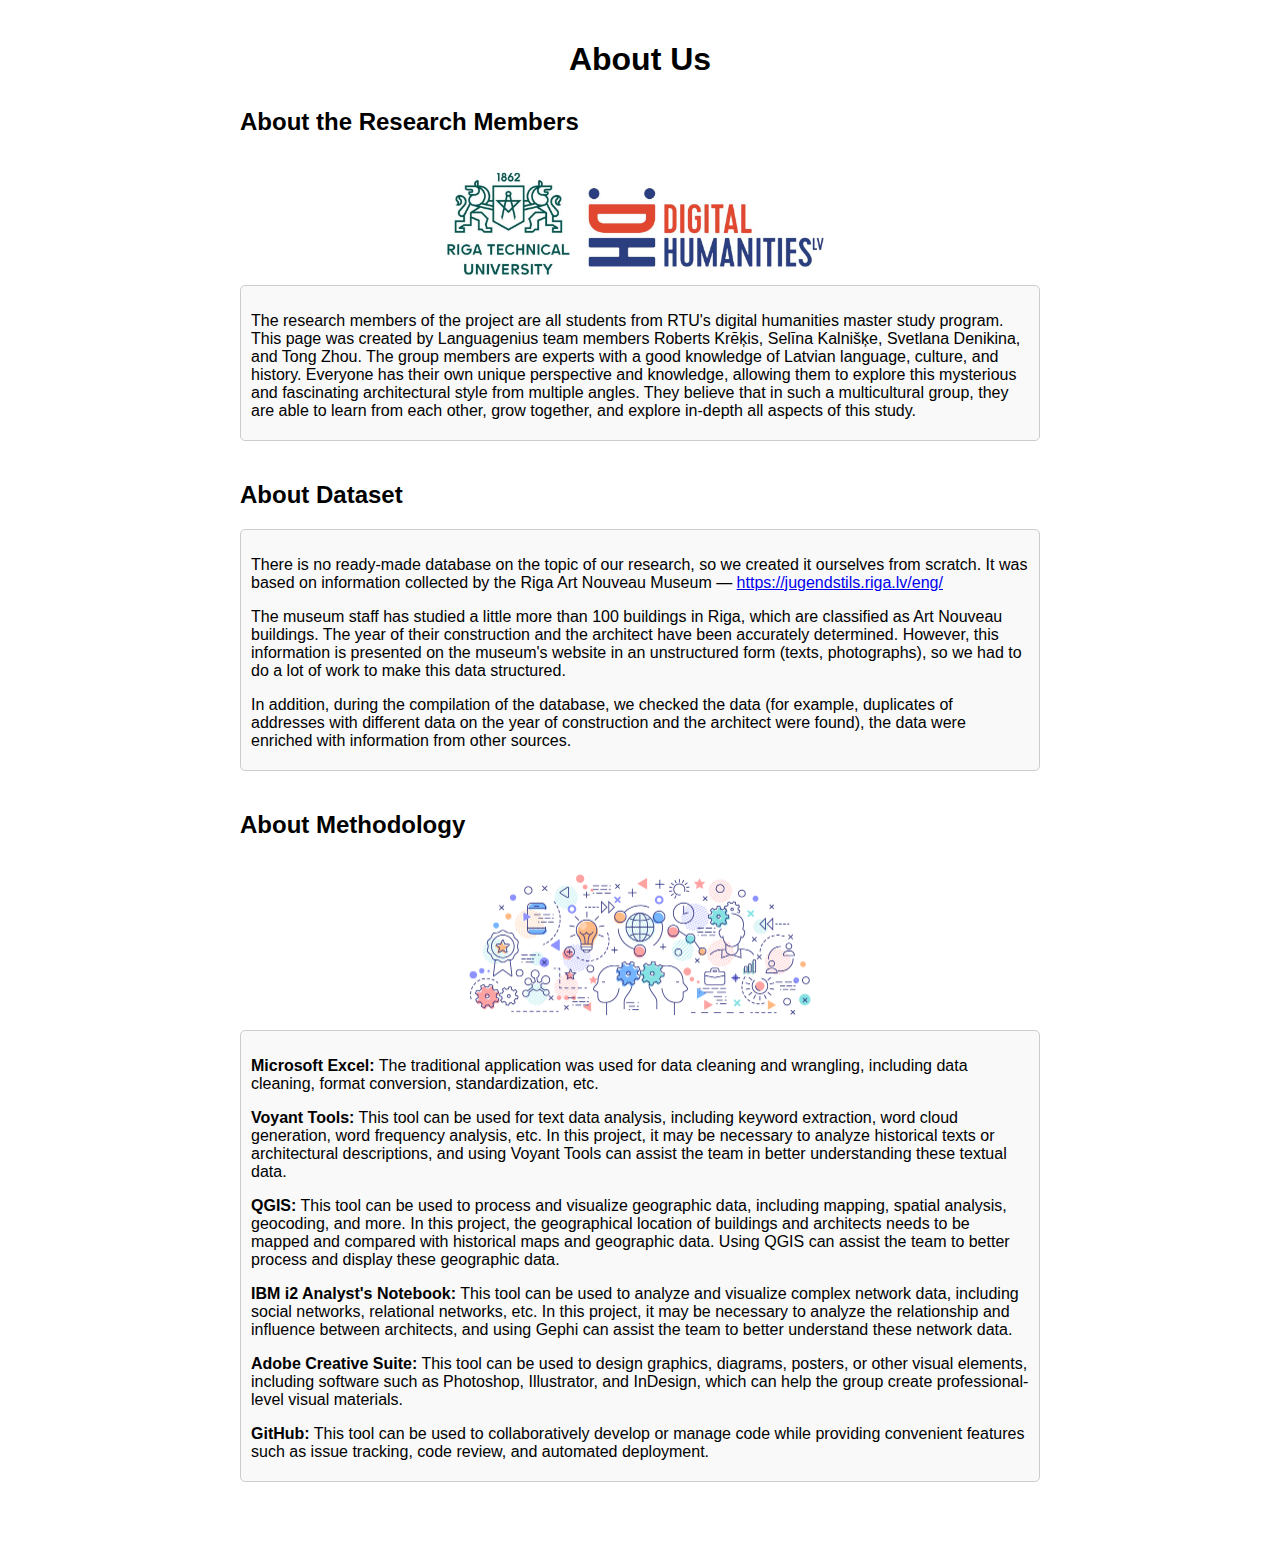
<file: about.html>
<!DOCTYPE html>
<html>


<head>
    <style>
        body {
            font-family: Arial, sans-serif;
            margin: 0;
            padding: 20px;
        }


        .container {
            max-width: 800px;
            margin: 0 auto;
        }


        h1 {
            text-align: center;
            margin-bottom: 30px;
        }


        .section {
            margin-bottom: 40px;
        }


        .section h2 {
            font-size: 24px;
            margin-bottom: 20px;
        }


        .section p {
            margin-bottom: 10px;
        }


        .textbox {
            border: 1px solid #ccc;
            border-radius: 5px;
            padding: 10px;
            background-color: #f9f9f9;
            margin-bottom: 20px;
        }


        .highlight {
            background-color: #ffffcc;
            padding: 5px;
            display: inline-block;
        }


        .image-container {
            text-align: center;
            margin-bottom: 20px;
            max-width: 300px;
            margin: 0 auto;
            padding: 10px;
        }


        .image-container img {
            max-width: 100%;
            height: auto;
            max-height: 200px;
            display: block;
            margin: 0 auto;
        }

        .centered-image {
        display: flex;
        justify-content: center;
        align-items: center;
    }

        .centered-image img {
        max-width: 50%;
        max-height: 50%;
    }
    </style>
</head>


<body>


    <div class="container">
        <h1>About Us</h1>


        <div class="section">
            <h2>About the Research Members</h2>
            <div class="centered-image">
                <img src="bildes/image7.jpg" alt="Methodology">
            </div>
           <div class="textbox">
                <p>The research members of the project are all students from RTU's digital humanities master study
                    program. This page was created by Languagenius team members Roberts Krēķis, Selīna Kalnišķe,
                    Svetlana Denikina, and Tong Zhou. The group members are experts with a good knowledge of Latvian
                    language, culture, and history. Everyone has their own unique perspective and knowledge, allowing
                    them to explore this mysterious and fascinating architectural style from multiple angles. They
                    believe that in such a multicultural group, they are able to learn from each other, grow together,
                    and explore in-depth all aspects of this study.</p>
            </div>
        </div>


        <div class="section">
            <h2>About Dataset</h2>
            <div class="textbox">
                <p>There is no ready-made database on the topic of our research, so we created it ourselves from
                    scratch. It was based on information collected by the Riga Art Nouveau Museum — <a
                        href="https://jugendstils.riga.lv/eng/">https://jugendstils.riga.lv/eng/</a></p>
                <p>The museum staff has studied a little more than 100 buildings in Riga, which are classified as Art
                    Nouveau buildings. The year of their construction and the architect have been accurately determined.
                    However, this information is presented on the museum's website in an unstructured form (texts,
                    photographs), so we had to do a lot of work to make this data structured.</p>
                <p>In addition, during the compilation of the database, we checked the data (for example, duplicates of
                    addresses with different data on the year of construction and the architect were found), the data
                    were enriched with information from other sources.</p>
            </div>


        </div>


        <div class="section">
            <h2>About Methodology</h2>
            <div class="centered-image">
                <img src="bildes/image8.jpg" alt="Methodology">
            </div>
            <div class="textbox">
                <p><strong>Microsoft Excel:</strong> The traditional application was used for data cleaning and wrangling, including data
                    cleaning, format conversion, standardization, etc.</p>
                <p><strong>Voyant Tools:</strong> This tool can be used for text data analysis, including keyword
                    extraction, word cloud generation, word frequency analysis, etc. In this project, it may be
                    necessary to analyze historical texts or architectural descriptions, and using Voyant Tools can
                    assist the team in better understanding these textual data.</p>
                <p><strong>QGIS:</strong> This tool can be used to process and visualize geographic data, including
                    mapping, spatial analysis, geocoding, and more. In this project, the geographical location of
                    buildings and architects needs to be mapped and compared with historical maps and geographic data.
                    Using QGIS can assist the team to better process and display these geographic data.</p>
                <p><strong>IBM i2 Analyst's Notebook:</strong> This tool can be used to analyze and visualize complex network data,
                        including social networks, relational networks, etc. In this project, it may be necessary to analyze
                        the relationship and influence between architects, and using Gephi can assist the team to better
                        understand these network data.</p>
                <p><strong>Adobe Creative Suite:</strong> This tool can be used to design graphics, diagrams, posters,
                    or other visual elements, including software such as Photoshop, Illustrator, and InDesign, which can
                    help the group create professional-level visual materials.</p>
                <p><strong>GitHub:</strong> This tool can be used to collaboratively develop or manage code while
                    providing convenient features such as issue tracking, code review, and automated deployment.</p>
            </div>
        </div>
    </div>


</body>


</html>
</file>
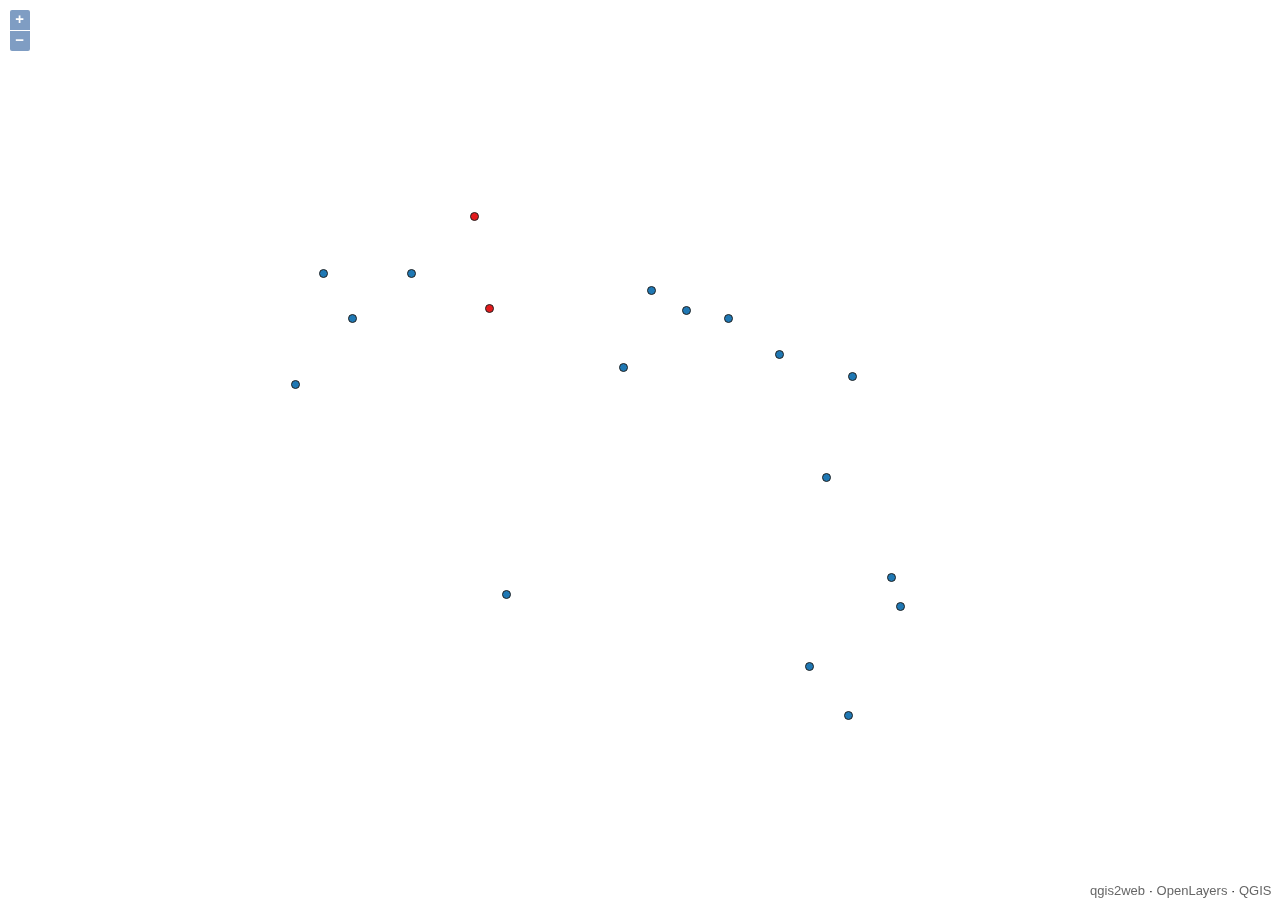
<file: architects.html>
<!doctype html>
<html lang="en">
    <head>
        <meta charset="utf-8">
        <meta http-equiv="X-UA-Compatible" content="IE=edge">
        <meta name="viewport" content="initial-scale=1,user-scalable=no,maximum-scale=1,width=device-width">
        <meta name="mobile-web-app-capable" content="yes">
        <meta name="apple-mobile-web-app-capable" content="yes">
        <link rel="stylesheet" href="./resources/ol.css">
        <link rel="stylesheet" href="resources/fontawesome-all.min.css">
        <link rel="stylesheet" href="./resources/ol-layerswitcher.css">
        <link rel="stylesheet" href="./resources/qgis2web.css">
<style>
.search-layer {
  top: 65px;
  left: .5em;
}
.ol-touch .search-layer {
  top: 80px;
}
</style>
    <body>
        <div id="map">
            <div id="popup" class="ol-popup">
                <a href="#" id="popup-closer" class="ol-popup-closer"></a>
                <div id="popup-content"></div>
            </div>
        </div>
        <script src="resources/qgis2web_expressions.js"></script>
        <script src="resources/polyfills.js"></script>
        <script src="./resources/functions.js"></script>
        <script src="./resources/ol.js"></script>
        <script src="./resources/ol-layerswitcher.js"></script>
        <script src="layers/yearsandarchitectsnationalromantism_1.js"></script><script src="layers/yearsandarchitectsothers_2.js"></script>
        <script src="styles/yearsandarchitectsnationalromantism_1_style.js"></script><script src="styles/yearsandarchitectsothers_2_style.js"></script>
        <script src="./layers/layers.js" type="text/javascript"></script> 
        <script src="./resources/Autolinker.min.js"></script>
        <script src="./resources/qgis2web.js"></script>
    </body>
</html>
</file>
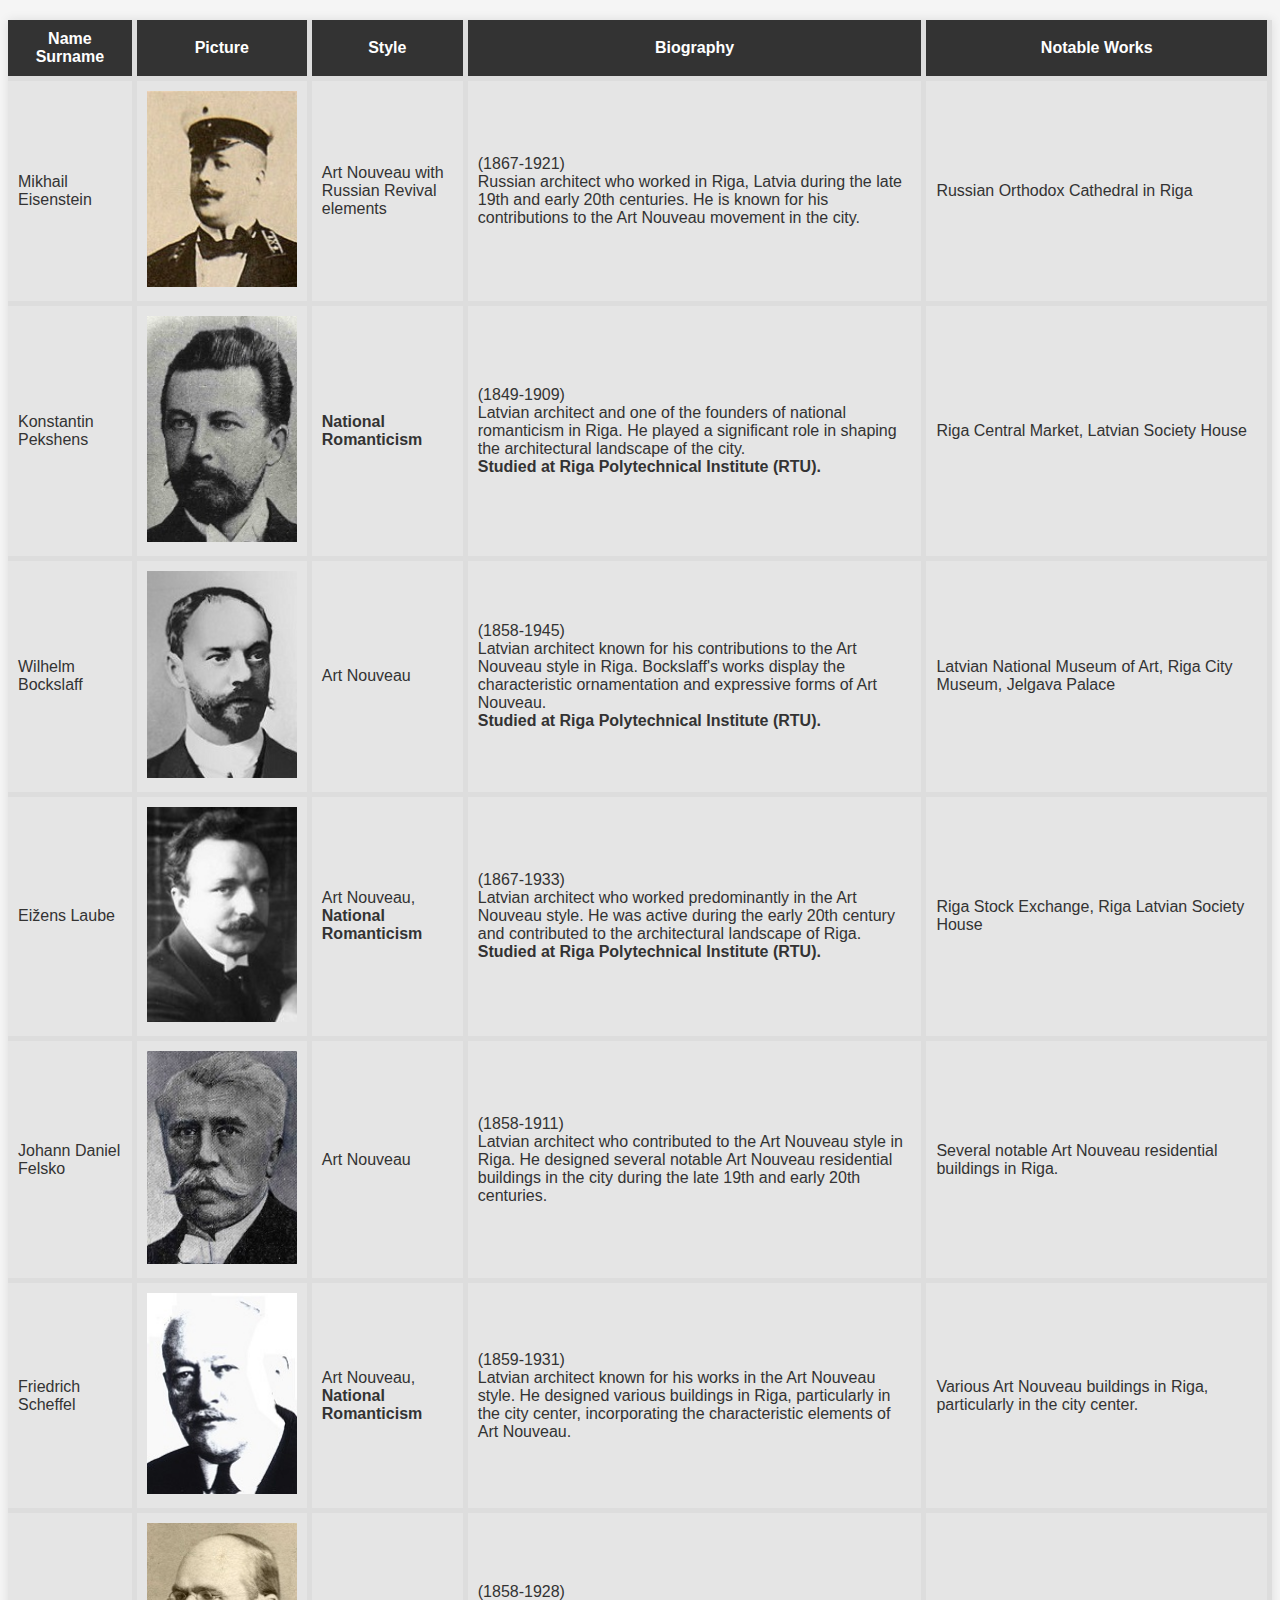
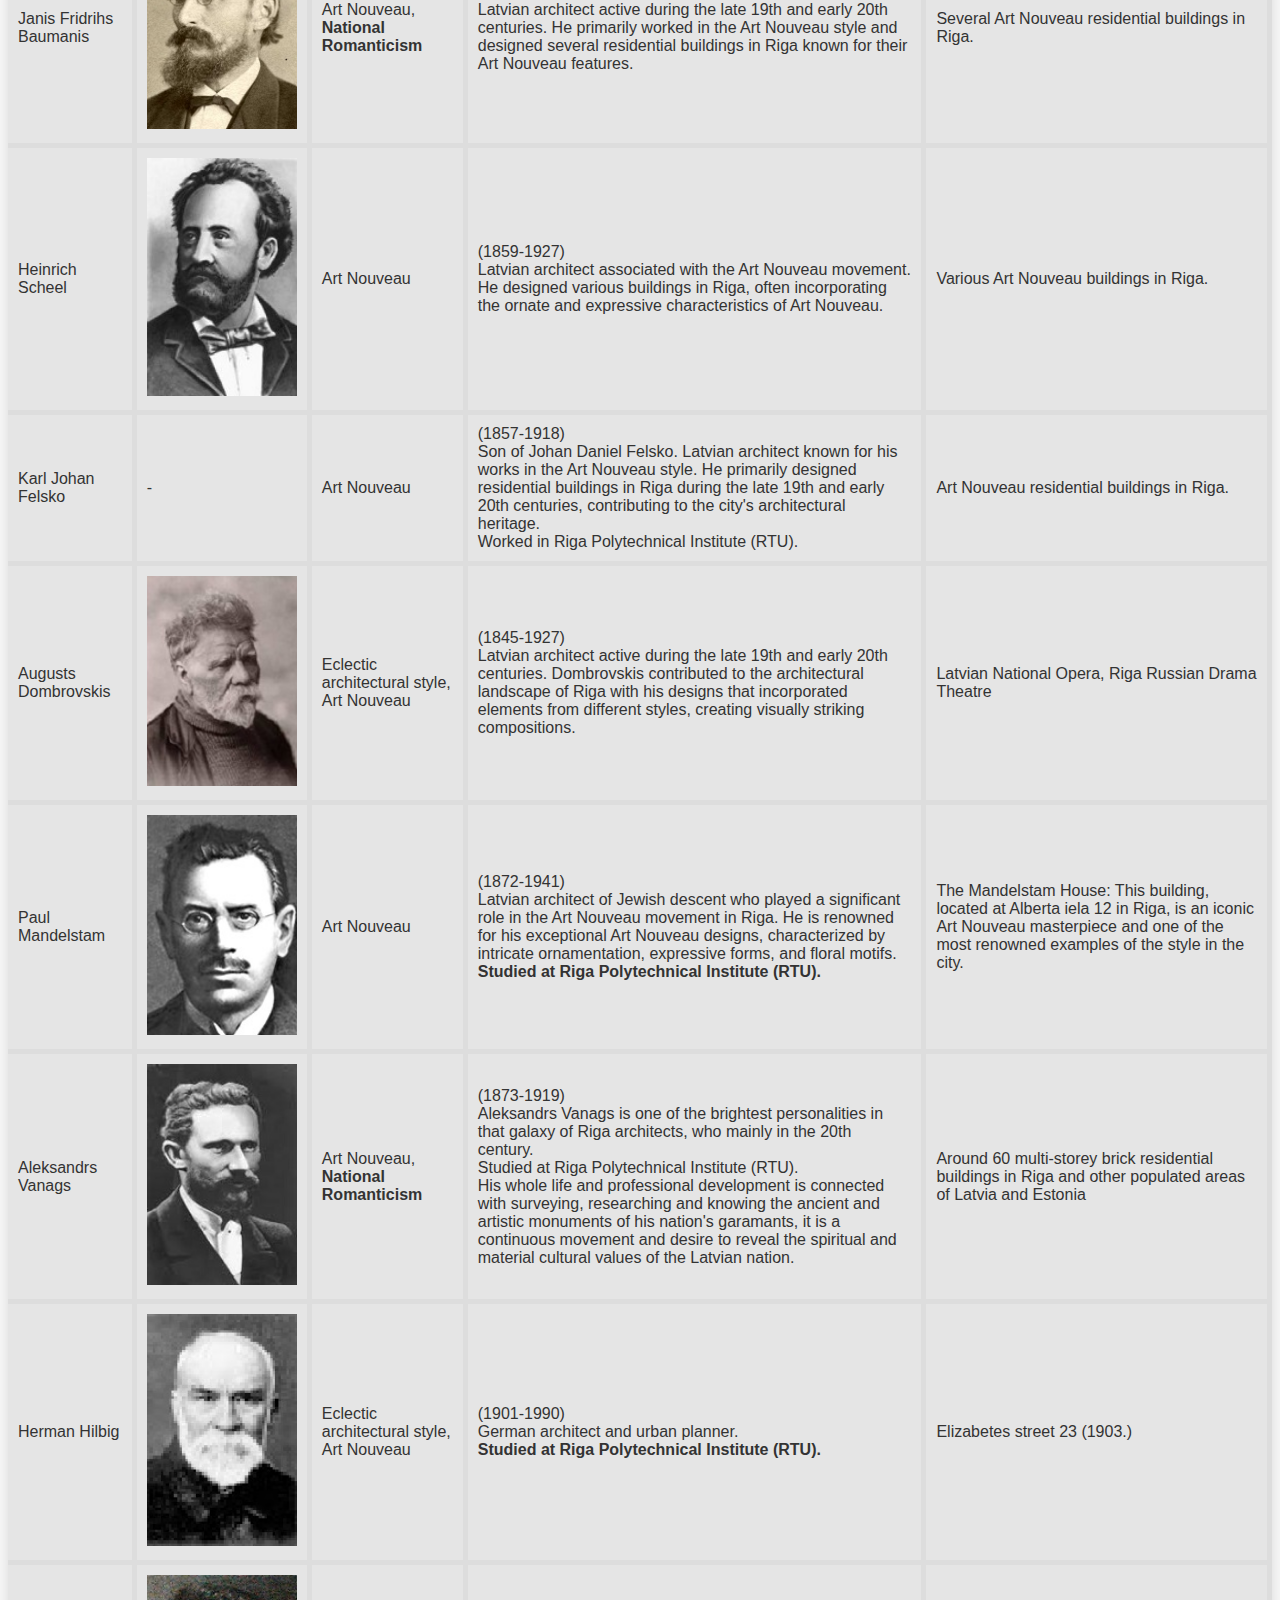
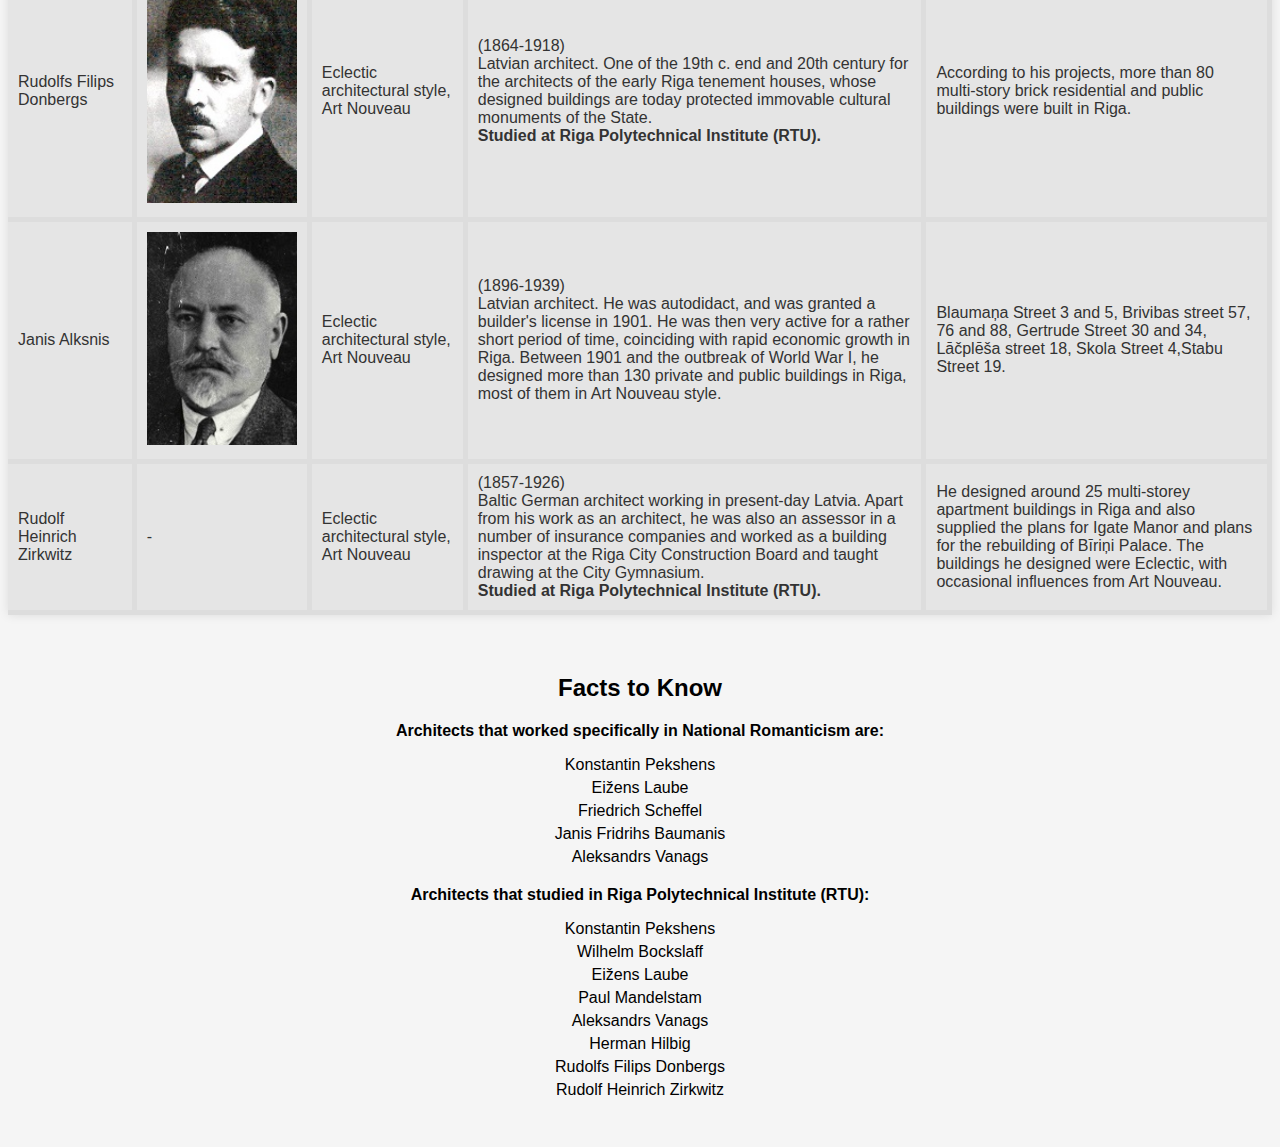
<file: archnetwork.html>
<!DOCTYPE html>
<html lang="en">
<head>
    <meta charset="UTF-8">
    <meta http-equiv="X-UA-Compatible" content="IE=edge">
    <meta name="viewport" content="width=device-width, initial-scale=1.0">
    <link rel="stylesheet" href="styles2.css">
    <title>tabula</title>
</head>
<body>
    <table class="my-table">
        <thead>
          <tr>
            <th>Name Surname</th>
            <th>Picture</th>
            <th>Style</th>
            <th>Biography</th>
            <th>Notable Works</th>
          </tr>
        </thead>
        <tbody>
          <tr>
            <td>Mikhail Eisenstein</td>
            <td><img src="bildes/mikhail.eisenstein.jpeg" alt="Mikhail Eisenstein"></td>
            <td>Art Nouveau with Russian Revival elements</td>
            <td>(1867-1921)<br>Russian architect who worked in Riga, Latvia during the late 19th and early 20th centuries. He is known for his contributions to the Art Nouveau movement in the city.</td>
            <td>Russian Orthodox Cathedral in Riga</td>
          </tr>
          <tr>
            <td>Konstantin Pekshens</td>
            <td><img src="bildes/konstantin.pekshens.jpeg" alt="Konstantin Pekshens"></td>
            <td> <strong> National Romanticism</strong></td>
            <td>(1849-1909)<br>Latvian architect and one of the founders of national romanticism in Riga. He played a significant role in shaping the architectural landscape of the city.<br> <strong>Studied at Riga Polytechnical Institute (RTU).</strong></td>
            <td>Riga Central Market, Latvian Society House</td>
          </tr>
          <tr>
            <td>Wilhelm Bockslaff</td>
            <td><img src="bildes/wilhelm.bockslaff.jpeg" alt="Wilhelm Bockslaff"></td>
            <td>Art Nouveau</td>
            <td>(1858-1945)<br>Latvian architect known for his contributions to the Art Nouveau style in Riga. Bockslaff's works display the characteristic ornamentation and expressive forms of Art Nouveau.<br><strong>Studied at Riga Polytechnical Institute (RTU).</strong></td>
            <td>Latvian National Museum of Art, Riga City Museum, Jelgava Palace</td>
          </tr>
          <tr>
            <td>Eižens Laube</td>
            <td><img src="bildes/eizens.laube.jpeg" alt="Eižens Laube"></td>
            <td>Art Nouveau,<strong> National Romanticism</strong> </td>
            <td>(1867-1933)<br>Latvian architect who worked predominantly in the Art Nouveau style. He was active during the early 20th century and contributed to the architectural landscape of Riga.<br><strong>Studied at Riga Polytechnical Institute (RTU).</strong></td>
            <td>Riga Stock Exchange, Riga Latvian Society House</td>
          </tr>
          <tr>
            <td>Johann Daniel Felsko</td>
            <td><img src="bildes/johann.daniel.felsko.jpeg" alt="Johan Daniel Felsko"></td>
            <td>Art Nouveau</td>
            <td>(1858-1911)<br>Latvian architect who contributed to the Art Nouveau style in Riga. He designed several notable Art Nouveau residential buildings in the city during the late 19th and early 20th centuries.</td>
            <td>Several notable Art Nouveau residential buildings in Riga.</td>
          </tr>
          <tr>
            <td>Friedrich Scheffel</td>
            <td><img src="bildes/friedrich.scheffel.jpeg" alt="Friedrich Scheffel"></td>
            <td>Art Nouveau, <strong> National Romanticism</strong> </td>
            <td>(1859-1931)<br>Latvian architect known for his works in the Art Nouveau style. He designed various buildings in Riga, particularly in the city center, incorporating the characteristic elements of Art Nouveau.</td>
            <td>Various Art Nouveau buildings in Riga, particularly in the city center.</td>
          </tr>
          <tr>
            <td>Janis Fridrihs Baumanis</td>
            <td><img src="bildes/janis.baumanis.jpeg" alt="Janis Baumanis"></td>
            <td>Art Nouveau, <strong> National Romanticism</strong> </td>
            <td>(1858-1928)<br>Latvian architect active during the late 19th and early 20th centuries. He primarily worked in the Art Nouveau style and designed several residential buildings in Riga known for their Art Nouveau features.</td>
            <td>Several Art Nouveau residential buildings in Riga.</td>
          </tr>
          <tr>
            <td>Heinrich Scheel</td>
            <td><img src="bildes/heinrich.scheel.jpeg" alt="Heinrich Scheel"></td>
            <td>Art Nouveau</td>
            <td>(1859-1927)<br>Latvian architect associated with the Art Nouveau movement. He designed various buildings in Riga, often incorporating the ornate and expressive characteristics of Art Nouveau.</td>
            <td>Various Art Nouveau buildings in Riga.</td>
          </tr>
          <tr>
            <td>Karl Johan Felsko</td>
            <td>-</td>
            <td>Art Nouveau</td>
            <td>(1857-1918)<br>Son of Johan Daniel Felsko. Latvian architect known for his works in the Art Nouveau style. He primarily designed residential buildings in Riga during the late 19th and early 20th centuries, contributing to the city's architectural heritage.<br>Worked in Riga Polytechnical Institute (RTU).</td>
            <td>Art Nouveau residential buildings in Riga.</td>
          </tr>
          <tr>
            <td>Augusts Dombrovskis</td>
            <td><img src="bildes/Augusts.Dombrovskis.jpeg" alt="Augusts Dombrovskis"></td>
            <td>Eclectic architectural style, Art Nouveau</td>
            <td>(1845-1927)<br>Latvian architect active during the late 19th and early 20th centuries. Dombrovskis contributed to the architectural landscape of Riga with his designs that incorporated elements from different styles, creating visually striking compositions.</td>
            <td>Latvian National Opera, Riga Russian Drama Theatre</td>
          </tr>
          <tr>
            <td>Paul Mandelstam</td>
            <td><img src="bildes/paul.mandelstam.jpeg" alt="Paul Mandelstam"></td>
            <td>Art Nouveau</td>
            <td>(1872-1941)<br>Latvian architect of Jewish descent who played a significant role in the Art Nouveau movement in Riga. He is renowned for his exceptional Art Nouveau designs, characterized by intricate ornamentation, expressive forms, and floral motifs.<br><strong>Studied at Riga Polytechnical Institute (RTU).</strong></td>
            <td>The Mandelstam House: This building, located at Alberta iela 12 in Riga, is an iconic Art Nouveau masterpiece and one of the most renowned examples of the style in the city.</td>
          </tr>
          <tr>
            <td>Aleksandrs Vanags</td>
            <td><img src="bildes/aleksandrs.vanags.jpeg" alt="Aleksandrs Vanags"></td>
            <td>Art Nouveau, <strong> National Romanticism</strong> </td>
            <td>(1873-1919)<br>Aleksandrs Vanags is one of the brightest personalities in that galaxy of Riga architects, who mainly in the 20th century.<br>Studied at Riga Polytechnical Institute (RTU).<br>His whole life and professional development is connected with surveying, researching and knowing the ancient and artistic monuments of his nation's garamants, it is a continuous movement and desire to reveal the spiritual and material cultural values of the Latvian nation.</td>
            <td>Around 60 multi-storey brick residential buildings in Riga and other populated areas of Latvia and Estonia</td>
          </tr>
          <tr>
            <td>Herman Hilbig</td>
            <td><img src="bildes/Hermanis_Hilbigs.jpg" alt="Hermanis Hilbig"></td>
            <td>Eclectic architectural style, Art Nouveau</td>
            <td>(1901-1990)<br>German architect and urban planner.<br><strong>Studied at Riga Polytechnical Institute (RTU).</strong></td>
            <td>Elizabetes street 23 (1903.)</td>
          </tr>
          <tr>
            <td>Rudolfs Filips Donbergs</td>
            <td><img src="bildes/rudolfs.donbergs.jpeg" alt="Rudolfs Donbergs"></td>
            <td>Eclectic architectural style, Art Nouveau</td>
            <td>(1864-1918)<br>Latvian architect. One of the 19th c. end and 20th century for the architects of the early Riga tenement houses, whose designed buildings are today protected immovable cultural monuments of the State.<br><strong>Studied at Riga Polytechnical Institute (RTU).</strong></td>
            <td>According to his projects, more than 80 multi-story brick residential and public buildings were built in Riga.</td>
          </tr>
          <tr>
            <td>Janis Alksnis</td>
            <td><img src="bildes/janis.alksnis.jpeg" alt="Janis Alksnis"></td>
            <td>Eclectic architectural style, Art Nouveau</td>
            <td>(1896-1939)<br>Latvian architect. He was autodidact, and was granted a builder's license in 1901. He was then very active for a rather short period of time, coinciding with rapid economic growth in Riga. Between 1901 and the outbreak of World War I, he designed more than 130 private and public buildings in Riga, most of them in Art Nouveau style.</td>
            <td>Blaumaņa Street 3 and 5, Brivibas street 57, 76 and 88, Gertrude Street 30 and 34, Lāčplēša street 18, Skola Street 4,Stabu Street 19.</td>
          </tr>
          <tr>
            <td>Rudolf Heinrich Zirkwitz</td>
            <td>-</td>
            <td>Eclectic architectural style, Art Nouveau</td>
            <td>(1857-1926)<br>Baltic German architect working in present-day Latvia. Apart from his work as an architect, he was also an assessor in a number of insurance companies and worked as a building inspector at the Riga City Construction Board and taught drawing at the City Gymnasium.<br><strong>Studied at Riga Polytechnical Institute (RTU).</strong><br></td>
            <td>He designed around 25 multi-storey apartment buildings in Riga and also supplied the plans for Igate Manor and plans for the rebuilding of Bīriņi Palace. The buildings he designed were Eclectic, with occasional influences from Art Nouveau.</td>
          </tr>
        </tbody>
      </table>
      
          <div class="facts-section">
              <h2>Facts to Know</h2>
              <div class="fact-category">
                  <p>Architects that worked specifically in National Romanticism are:</p>
                  <ul>
                      <li>Konstantin Pekshens</li>
                      <li>Eižens Laube</li>
                      <li>Friedrich Scheffel</li>
                      <li>Janis Fridrihs Baumanis</li>
                      <li>Aleksandrs Vanags</li>
                  </ul>
              </div>
              <div class="fact-category">
                  <p>Architects that studied in Riga Polytechnical Institute (RTU):</p>
                  <ul>
                      <li>Konstantin Pekshens</li>
                      <li>Wilhelm Bockslaff</li>
                      <li>Eižens Laube</li>
                      <li>Paul Mandelstam</li>
                      <li>Aleksandrs Vanags</li>
                      <li>Herman Hilbig</li>
                      <li>Rudolfs Filips Donbergs</li>
                      <li>Rudolf Heinrich Zirkwitz</li>
                  </ul>
              </div>
          </div>
</body>
</html>
</file>
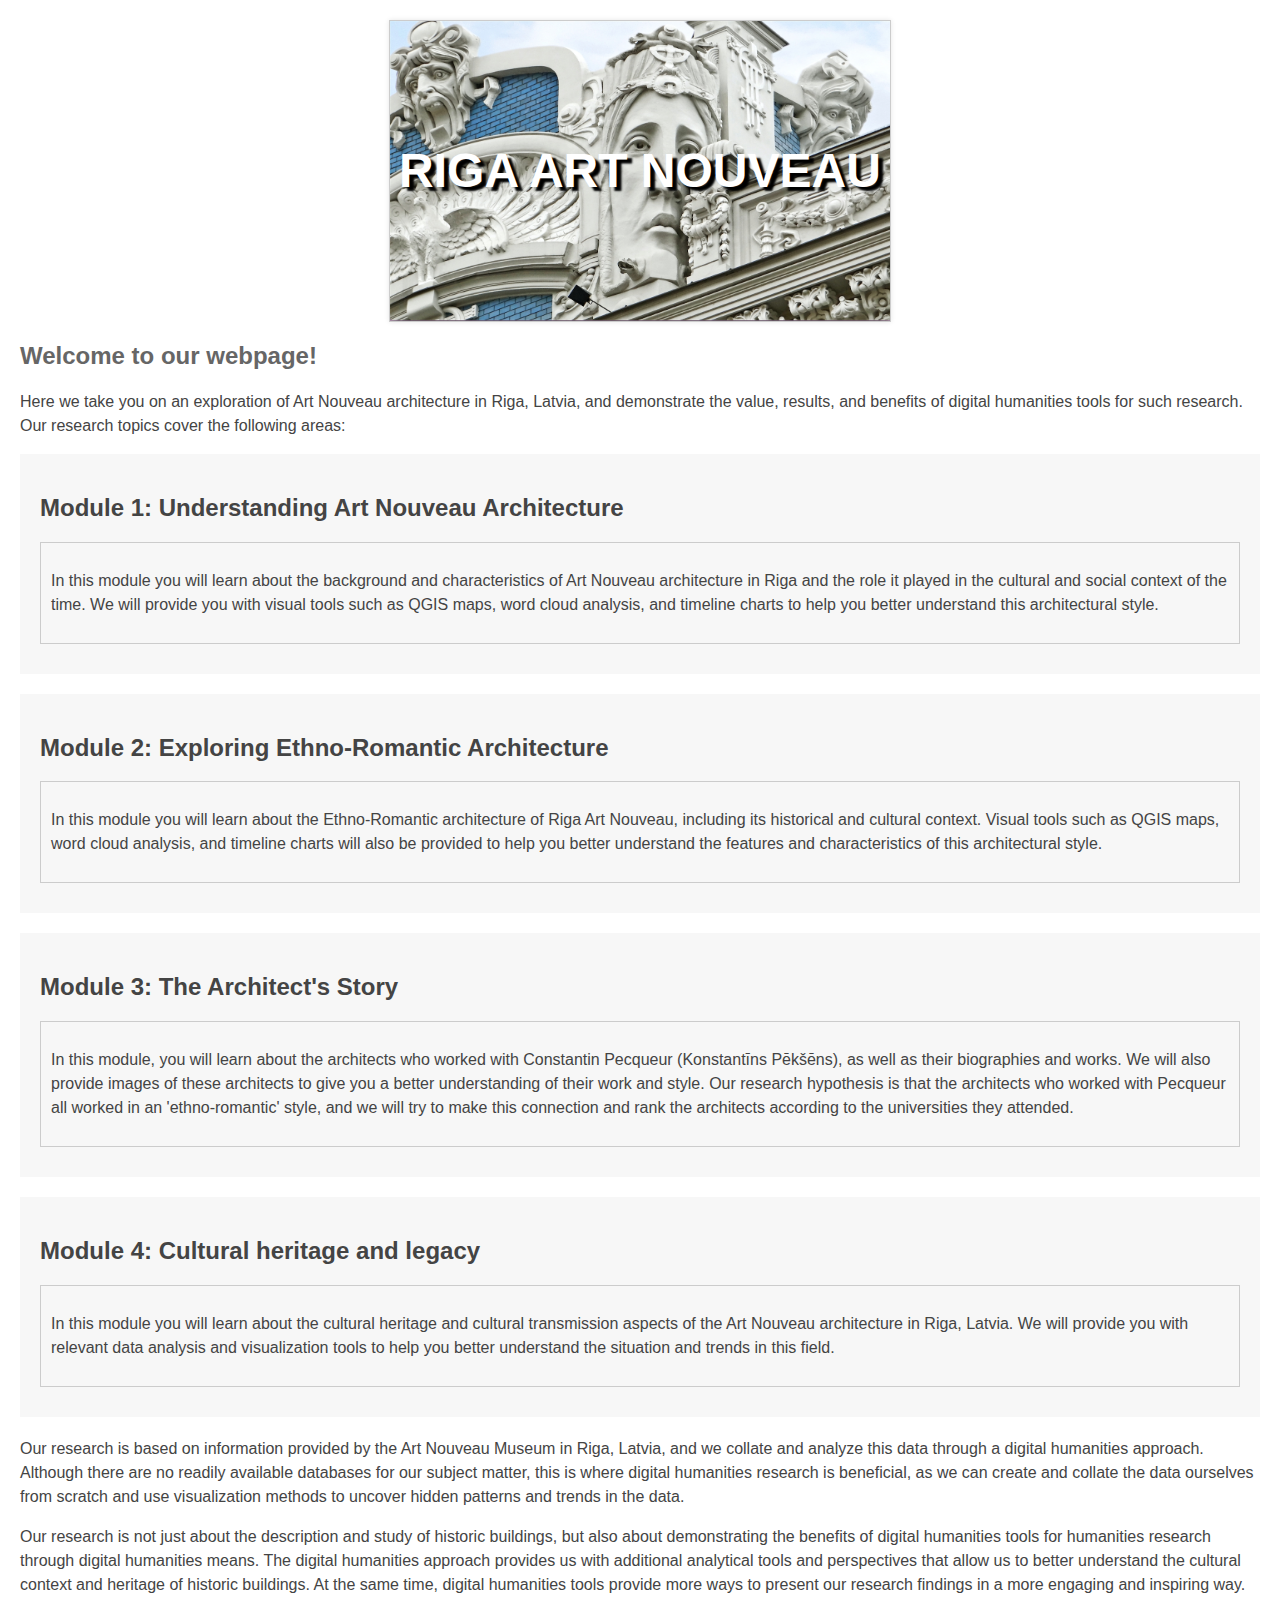
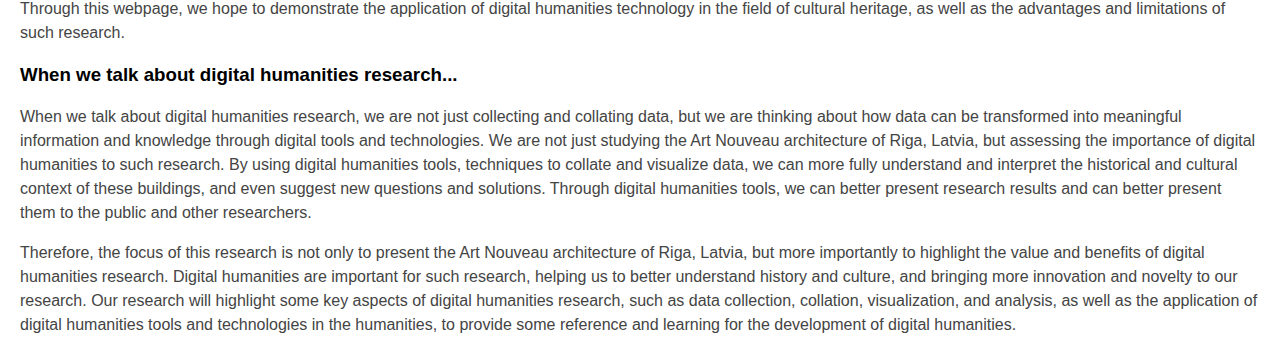
<file: home.html>
<!DOCTYPE html>
<html>
<head>
    <title>Welcome to our webpage!</title>
    <style>
        body {
            font-family: Arial, sans-serif;
            margin: 20px;
            padding: 0;
        }
     
        h2 {
            color: #666;
        }
    
        p {
            color: #444;
            line-height: 1.5;
        }
    
        .container {
            background-color: #f7f7f7;
            padding: 20px;
            margin-bottom: 20px;
        }
    
        .textbox {
            border: 1px solid #ccc;
            padding: 10px;
            margin-bottom: 10px;
        }
    
        .container h2,
        .container .textbox,
        .container p {
            color: #444;
        }
    
        img {
            max-width: 100%;
            height: auto;
            margin: 10px 0;
            border: 1px solid #ccc;
            box-shadow: 0 0 5px rgba(0, 0, 0, 0.1);
        }
    
        /* Centered image and text overlay */
        .hero-image {
            position: relative;
            text-align: center;
        }
    
        .hero-image img {
            display: block;
            margin: 0 auto;
        }
    
        .hero-text {
            position: absolute;
            top: 50%;
            left: 50%;
            transform: translate(-50%, -50%);
            color: #fff;
            font-size: 24px;
            text-shadow: 5px 4px 2px #000000;
        }
    </style>
    
</head>


<body>
    <div class="content">
        <div class="hero-image">
          <img src="DH-website.jpg" alt="Image" style="width: 500px; height: 300px;">
          <div class="hero-text">
            <h1>RIGA ART NOUVEAU</h1>
          </div>
        </div>
    <h2>Welcome to our webpage!</h2>
    <p>Here we take you on an exploration of Art Nouveau architecture in Riga, Latvia, and demonstrate the value,
        results, and benefits of digital humanities tools for such research. Our research topics cover the following
        areas:</p>


    <div class="container">
        <h2>Module 1: Understanding Art Nouveau Architecture</h2>
        <div class="textbox">
            <p>In this module you will learn about the background and characteristics of Art Nouveau architecture in
                Riga and the role it played in the cultural and social context of the time. We will provide you with
                visual tools such as QGIS maps, word cloud analysis, and timeline charts to help you better understand
                this architectural style.</p>
        </div>
    </div>


    <div class="container">
        <h2>Module 2: Exploring Ethno-Romantic Architecture</h2>
        <div class="textbox">
            <p>In this module you will learn about the Ethno-Romantic architecture of Riga Art Nouveau, including its
                historical and cultural context. Visual tools such as QGIS maps, word cloud analysis, and timeline
                charts will also be provided to help you better understand the features and characteristics of this
                architectural style.</p>
        </div>
    </div>


    <div class="container">
        <h2>Module 3: The Architect's Story</h2>
        <div class="textbox">
            <p>In this module, you will learn about the architects who worked with Constantin Pecqueur (Konstantīns
                Pēkšēns), as well as their biographies and works. We will also provide images of these architects to
                give you a better understanding of their work and style. Our research hypothesis is that the architects
                who worked with Pecqueur all worked in an 'ethno-romantic' style, and we will try to make this
                connection and rank the architects according to the universities they attended.</p>
        </div>
    </div>


    <div class="container">
        <h2>Module 4: Cultural heritage and legacy</h2>
        <div class="textbox">
            <p>In this module you will learn about the cultural heritage and cultural transmission aspects of the Art
                Nouveau architecture in Riga, Latvia. We will provide you with relevant data analysis and visualization
                tools to help you better understand the situation and trends in this field.</p>
        </div>
    </div>


    <p>Our research is based on information provided by the Art Nouveau Museum in Riga, Latvia, and we collate and
        analyze this data through a digital humanities approach. Although there are no readily available databases for
        our subject matter, this is where digital humanities research is beneficial, as we can create and collate the
        data ourselves from scratch and use visualization methods to uncover hidden patterns and trends in the data.</p>


    <p>Our research is not just about the description and study of historic buildings, but also about demonstrating the
        benefits of digital humanities tools for humanities research through digital humanities means. The digital
        humanities approach provides us with additional analytical tools and perspectives that allow us to better
        understand the cultural context and heritage of historic buildings. At the same time, digital humanities tools
        provide more ways to present our research findings in a more engaging and inspiring way. Through this webpage,
        we hope to demonstrate the application of digital humanities technology in the field of cultural heritage, as
        well as the advantages and limitations of such research.</p>


    <h3>When we talk about digital humanities research...</h3>
    <p>When we talk about digital humanities research, we are not just collecting and collating data, but we are
        thinking about how data can be transformed into meaningful information and knowledge through digital tools and
        technologies. We are not just studying the Art Nouveau architecture of Riga, Latvia, but assessing the
        importance of digital humanities to such research. By using digital humanities tools, techniques to collate and
        visualize data, we can more fully understand and interpret the historical and cultural context of these
        buildings, and even suggest new questions and solutions. Through digital humanities tools, we can better present
        research results and can better present them to the public and other researchers.</p>


    <p>Therefore, the focus of this research is not only to present the Art Nouveau architecture of Riga, Latvia, but
        more importantly to highlight the value and benefits of digital humanities research. Digital humanities are
        important for such research, helping us to better understand history and culture, and bringing more innovation
        and novelty to our research. Our research will highlight some key aspects of digital humanities research, such
        as data collection, collation, visualization, and analysis, as well as the application of digital humanities
        tools and technologies in the humanities, to provide some reference and learning for the development of digital
        humanities.</p>
</body>


</html>
</file>
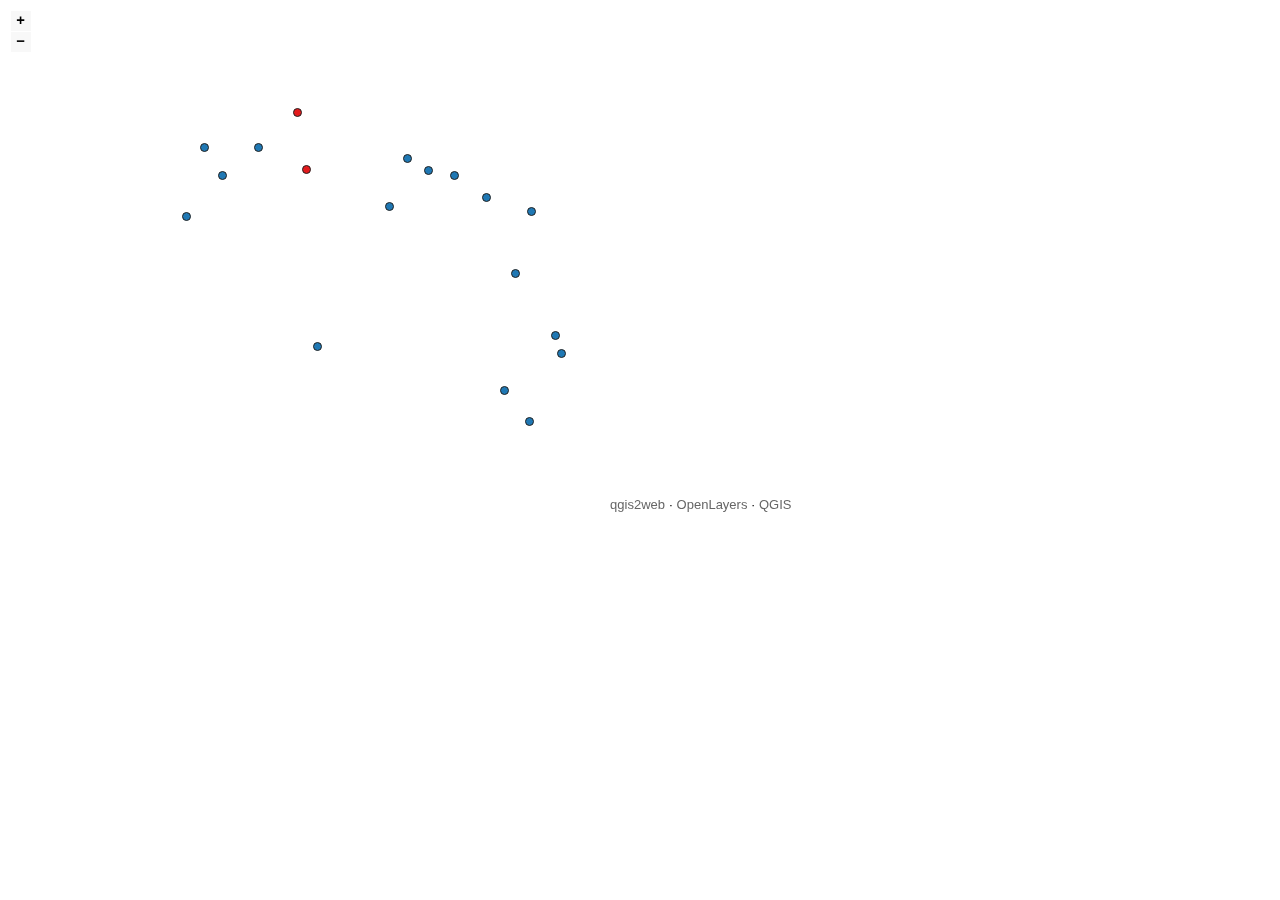
<file: map.html>
<!doctype html>
<html lang="en">
    <head>
        <meta charset="utf-8">
        <meta http-equiv="X-UA-Compatible" content="IE=edge">
        <meta name="viewport" content="initial-scale=1,user-scalable=no,maximum-scale=1,width=device-width">
        <meta name="mobile-web-app-capable" content="yes">
        <meta name="apple-mobile-web-app-capable" content="yes">
        <link rel="stylesheet" href="./resources/ol.css">
        <link rel="stylesheet" href="resources/fontawesome-all.min.css">
        <link rel="stylesheet" href="./resources/ol-layerswitcher.css">
        <link rel="stylesheet" href="./resources/qgis2web.css">
<style>
.search-layer {
  top: 65px;
  left: .5em;
}
.ol-touch .search-layer {
  top: 80px;
}
</style>
        <style>
        html, body {
            background-color: #ffffff;
        }
        .ol-control button {
            background-color: #f8f8f8 !important;
            color: #000000 !important;
            border-radius: 0px !important;
        }
        .ol-zoom, .geolocate, .gcd-gl-control .ol-control {
            background-color: rgba(255,255,255,.4) !important;
            padding: 3px !important;
        }
        .ol-scale-line {
            background: none !important;
        }
        .ol-scale-line-inner {
            border: 2px solid #f8f8f8 !important;
            border-top: none !important;
            background: rgba(255, 255, 255, 0.5) !important;
            color: black !important;
        }
        </style>
        <style>
        #map {
            width: 800px;
            height: 514px;
        }
        </style>
        <title></title>
    </head>
    <body>
        <div id="map">
            <div id="popup" class="ol-popup">
                <a href="#" id="popup-closer" class="ol-popup-closer"></a>
                <div id="popup-content"></div>
            </div>
        </div>
        <script src="resources/qgis2web_expressions.js"></script>
        <script src="resources/polyfills.js"></script>
        <script src="./resources/functions.js"></script>
        <script src="./resources/ol.js"></script>
        <script src="./resources/ol-layerswitcher.js"></script>
        <script src="layers/yearsandarchitectsnationalromantism_1.js"></script><script src="layers/yearsandarchitectsothers_2.js"></script>
        <script src="styles/yearsandarchitectsnationalromantism_1_style.js"></script><script src="styles/yearsandarchitectsothers_2_style.js"></script>
        <script src="./layers/layers.js" type="text/javascript"></script> 
        <script src="./resources/Autolinker.min.js"></script>
        <script src="./resources/qgis2web.js"></script>
    </body>
</html>
</file>
<file: resources/ol.css>
.ol-box{box-sizing:border-box;border-radius:2px;border:2px solid #00f}.ol-mouse-position{top:8px;right:8px;position:absolute}.ol-scale-line{background:rgba(0,60,136,.3);border-radius:4px;bottom:8px;left:8px;padding:2px;position:absolute}.ol-scale-line-inner{border:1px solid #eee;border-top:none;color:#eee;font-size:10px;text-align:center;margin:1px;will-change:contents,width;transition:all .25s}.ol-scale-bar{position:absolute;bottom:8px;left:8px}.ol-scale-step-marker{width:1px;height:15px;background-color:#000;float:right;z-Index:10}.ol-scale-step-text{position:absolute;bottom:-5px;font-size:12px;z-Index:11;color:#000;text-shadow:-2px 0 #fff,0 2px #fff,2px 0 #fff,0 -2px #fff}.ol-scale-text{position:absolute;font-size:14px;text-align:center;bottom:25px;color:#000;text-shadow:-2px 0 #fff,0 2px #fff,2px 0 #fff,0 -2px #fff}.ol-scale-singlebar{position:relative;height:10px;z-Index:9;border:1px solid #000}.ol-unsupported{display:none}.ol-unselectable,.ol-viewport{-webkit-touch-callout:none;-webkit-user-select:none;-moz-user-select:none;-ms-user-select:none;user-select:none;-webkit-tap-highlight-color:transparent}.ol-overlaycontainer,.ol-overlaycontainer-stopevent{pointer-events:none}.ol-overlaycontainer-stopevent>*,.ol-overlaycontainer>*{pointer-events:auto}.ol-selectable{-webkit-touch-callout:default;-webkit-user-select:text;-moz-user-select:text;-ms-user-select:text;user-select:text}.ol-grabbing{cursor:-webkit-grabbing;cursor:-moz-grabbing;cursor:grabbing}.ol-grab{cursor:move;cursor:-webkit-grab;cursor:-moz-grab;cursor:grab}.ol-control{position:absolute;background-color:rgba(255,255,255,.4);border-radius:4px;padding:2px}.ol-control:hover{background-color:rgba(255,255,255,.6)}.ol-zoom{top:.5em;left:.5em}.ol-rotate{top:.5em;right:.5em;transition:opacity .25s linear,visibility 0s linear}.ol-rotate.ol-hidden{opacity:0;visibility:hidden;transition:opacity .25s linear,visibility 0s linear .25s}.ol-zoom-extent{top:4.643em;left:.5em}.ol-full-screen{right:.5em;top:.5em}.ol-control button{display:block;margin:1px;padding:0;color:#fff;font-size:1.14em;font-weight:700;text-decoration:none;text-align:center;height:1.375em;width:1.375em;line-height:.4em;background-color:rgba(0,60,136,.5);border:none;border-radius:2px}.ol-control button::-moz-focus-inner{border:none;padding:0}.ol-control button span{pointer-events:none}.ol-zoom-extent button{line-height:1.4em}.ol-compass{display:block;font-weight:400;font-size:1.2em;will-change:transform}.ol-touch .ol-control button{font-size:1.5em}.ol-touch .ol-zoom-extent{top:5.5em}.ol-control button:focus,.ol-control button:hover{text-decoration:none;background-color:rgba(0,60,136,.7)}.ol-zoom .ol-zoom-in{border-radius:2px 2px 0 0}.ol-zoom .ol-zoom-out{border-radius:0 0 2px 2px}.ol-attribution{text-align:right;bottom:.5em;right:.5em;max-width:calc(100% - 1.3em)}.ol-attribution ul{margin:0;padding:0 .5em;color:#000;text-shadow:0 0 2px #fff}.ol-attribution li{display:inline;list-style:none}.ol-attribution li:not(:last-child):after{content:" "}.ol-attribution img{max-height:2em;max-width:inherit;vertical-align:middle}.ol-attribution button,.ol-attribution ul{display:inline-block}.ol-attribution.ol-collapsed ul{display:none}.ol-attribution:not(.ol-collapsed){background:rgba(255,255,255,.8)}.ol-attribution.ol-uncollapsible{bottom:0;right:0;border-radius:4px 0 0}.ol-attribution.ol-uncollapsible img{margin-top:-.2em;max-height:1.6em}.ol-attribution.ol-uncollapsible button{display:none}.ol-zoomslider{top:4.5em;left:.5em;height:200px}.ol-zoomslider button{position:relative;height:10px}.ol-touch .ol-zoomslider{top:5.5em}.ol-overviewmap{left:.5em;bottom:.5em}.ol-overviewmap.ol-uncollapsible{bottom:0;left:0;border-radius:0 4px 0 0}.ol-overviewmap .ol-overviewmap-map,.ol-overviewmap button{display:inline-block}.ol-overviewmap .ol-overviewmap-map{border:1px solid #7b98bc;height:150px;margin:2px;width:150px}.ol-overviewmap:not(.ol-collapsed) button{bottom:1px;left:2px;position:absolute}.ol-overviewmap.ol-collapsed .ol-overviewmap-map,.ol-overviewmap.ol-uncollapsible button{display:none}.ol-overviewmap:not(.ol-collapsed){background:rgba(255,255,255,.8)}.ol-overviewmap-box{border:2px dotted rgba(0,60,136,.7)}.ol-overviewmap .ol-overviewmap-box:hover{cursor:move}
/*# sourceMappingURL=ol.css.map */
</file>
<file: resources/ol-layerswitcher.css>
.layer-switcher.shown.ol-control {
    background-color: transparent;
}

.layer-switcher.shown.ol-control:hover {
    background-color: transparent;
}

.layer-switcher {
    position: absolute;
    top: 3.5em;
    right: 0.5em;
    text-align: left;
}

.layer-switcher.shown {
    bottom: 3em;
}

.layer-switcher .panel {
    padding: 0 1em 0 0;
    margin: 0;
    border: 4px solid #eee;
    border-radius: 4px;
    background-color: white;
    display: none;
    max-height: 100%;
    overflow-y: auto;
}

.layer-switcher.shown .panel {
    display: block;
}

.layer-switcher button {
    float: right;
    width: 38px;
    height: 38px;
    background-image: url('[data-uri]') /*logo.png*/;
    background-repeat: no-repeat;
    background-position: 2px;
    background-color: white;
    border: none;
}

.layer-switcher.shown button {
    display: none;
}

.layer-switcher button:focus, .layer-switcher button:hover {
    background-color: white;
}

.layer-switcher ul {
    padding-left: 2em;
    list-style: none;
}

.layer-switcher li.group > label {
    font-weight: bold;
}

.layer-switcher li.layer {
    display: table;
}

.layer-switcher li.layer label, .layer-switcher li.layer input {
    display: table-cell;
    vertical-align: middle;
}

.layer-switcher label.disabled {
    opacity:0.4;
}

.layer-switcher input {
    margin: 4px;
}

.layer-switcher.touch ::-webkit-scrollbar {
    width: 4px;
}

.layer-switcher.touch ::-webkit-scrollbar-track {
    -webkit-box-shadow: inset 0 0 6px rgba(0,0,0,0.3);
    border-radius: 10px;
}

.layer-switcher.touch ::-webkit-scrollbar-thumb {
    border-radius: 10px;
    -webkit-box-shadow: inset 0 0 6px rgba(0,0,0,0.5);
}

.layer-switcher .group button {
    display: inline-block;
    vertical-align: top;
    float: none;
    width: 16px;
    height: 16px;
    background-position: center 2px;
    background-image: url('[data-uri]');
    -webkit-transition: -webkit-transform .2s ease-in-out;
    -ms-transition: -ms-transform .2s ease-in-out;
    transition: transform .2s ease-in-out;
}

.layer-switcher .group.layer-switcher-close button {
    transform: rotate(-90deg);
    -webkit-transform: rotate(-90deg);
}

li.group.layer-switcher-fold {
    margin-left: -18px;
}

.layer-switcher .group.layer-switcher-fold > ul {
    padding-left: 3em;
}

.layer-switcher .group.layer-switcher-fold.layer-switcher-close > ul {
    overflow: hidden;
    height: 0;
}
</file>
<file: resources/qgis2web.css>
html, body {
    height: 100%;
    padding: 0;
    margin: 0;
    font-family: sans-serif;
    font-size: small;
}

th, td {
    vertical-align: top;
    text-align: left;
}

#map {
    width: 100%;
    height: 100%;
}

.ol-popup {
    display: none;
    position: absolute;
    background-color: white;
    -moz-box-shadow: 0 1px 4px rgba(0,0,0,0.2);
    -webkit-filter: drop-shadow(0 1px 4px rgba(0,0,0,0.2));
    filter: drop-shadow(0 1px 4px rgba(0,0,0,0.2));
    padding: 15px;
    border-radius: 10px;
    border: 1px solid #cccccc;
    bottom: 12px;
    left: -50px;   
    height: auto;
    width: auto;
    min-width: 100px;
    max-height:400px;
    overflow: auto;      
}

.ol-popup-closer {
    text-decoration: none;
    position: absolute;
    top: 2px;
    right: 8px;
}

.ol-popup-closer:after {
    content: "X";
}

.ol-attribution a {
    text-decoration: none;
    color: #666;
    font-family: sans-serif;
    font-size: 100%;
}

.layer-switcher .panel {
    //border: 4px solid rgba(0,60,136,.5) !important;
    //border-radius: 4px !important;
}

.layer-switcher {
    top: 0.5em;
    right: 0.5em;
    text-align: left;
}

#popup-content>ul>li:nth-child(even) {
    background-color: #eee;
}

#popup-content ul {
    list-style-type: none;
    padding-left: 0;
}

#popup-content li {
    margin-bottom:0.25em;
}
</file>
<file: styles2.css>
/* Table style */
table {
    width: 100%;
    border-collapse: collapse;
  }
  
  
  th, td {
    padding: 10px;
    text-align: left;
    border-bottom: 5px solid #ddd;
    border-right: 5px solid #ddd; 
  }
  
  
  th {
    background-color: #f2f2f2;
  }
  
  
  /* Architectural theme */
  body {
    background-color: #f5f5f5;
    font-family: Arial, sans-serif;
  }
  
  
  h1 {
    text-align: center;
    color: #333;
    margin-top: 40px;
  }
  
  
  table {
    margin: 20px auto;
    background-color: #fff;
    box-shadow: 0 0 10px rgba(0, 0, 0, 0.1);
  }
  
  
  th {
    background-color: #333;
    color: #fff;
    font-weight: bold;
  }
  
  
  td {
    background-color: #e5e5e5; /* Change the background color to a darker shade */
    color: #333;
  }
  
  
  /* Picture style */
  td img {
    width: 150px; /* Adjust the width as needed */
    height: auto; /* Maintain the aspect ratio */
  }
  .my-table th {
    text-align: center;
  }
  
  
  /* Facts to Know section */
  .facts-section {
    background-color: #f5f5f5;
    padding: 20px;
    text-align: center;
  }
  
  
  .fact-category {
    margin-bottom: 20px;
  }
  
  
  .fact-category p {
    font-weight: bold;
  }
  
  
  .fact-category ul {
    list-style-type: none;
    padding: 0;
    margin: 10px 0;
  }
  
  
  .fact-category li {
    margin-bottom: 5px;
  }
</file>
